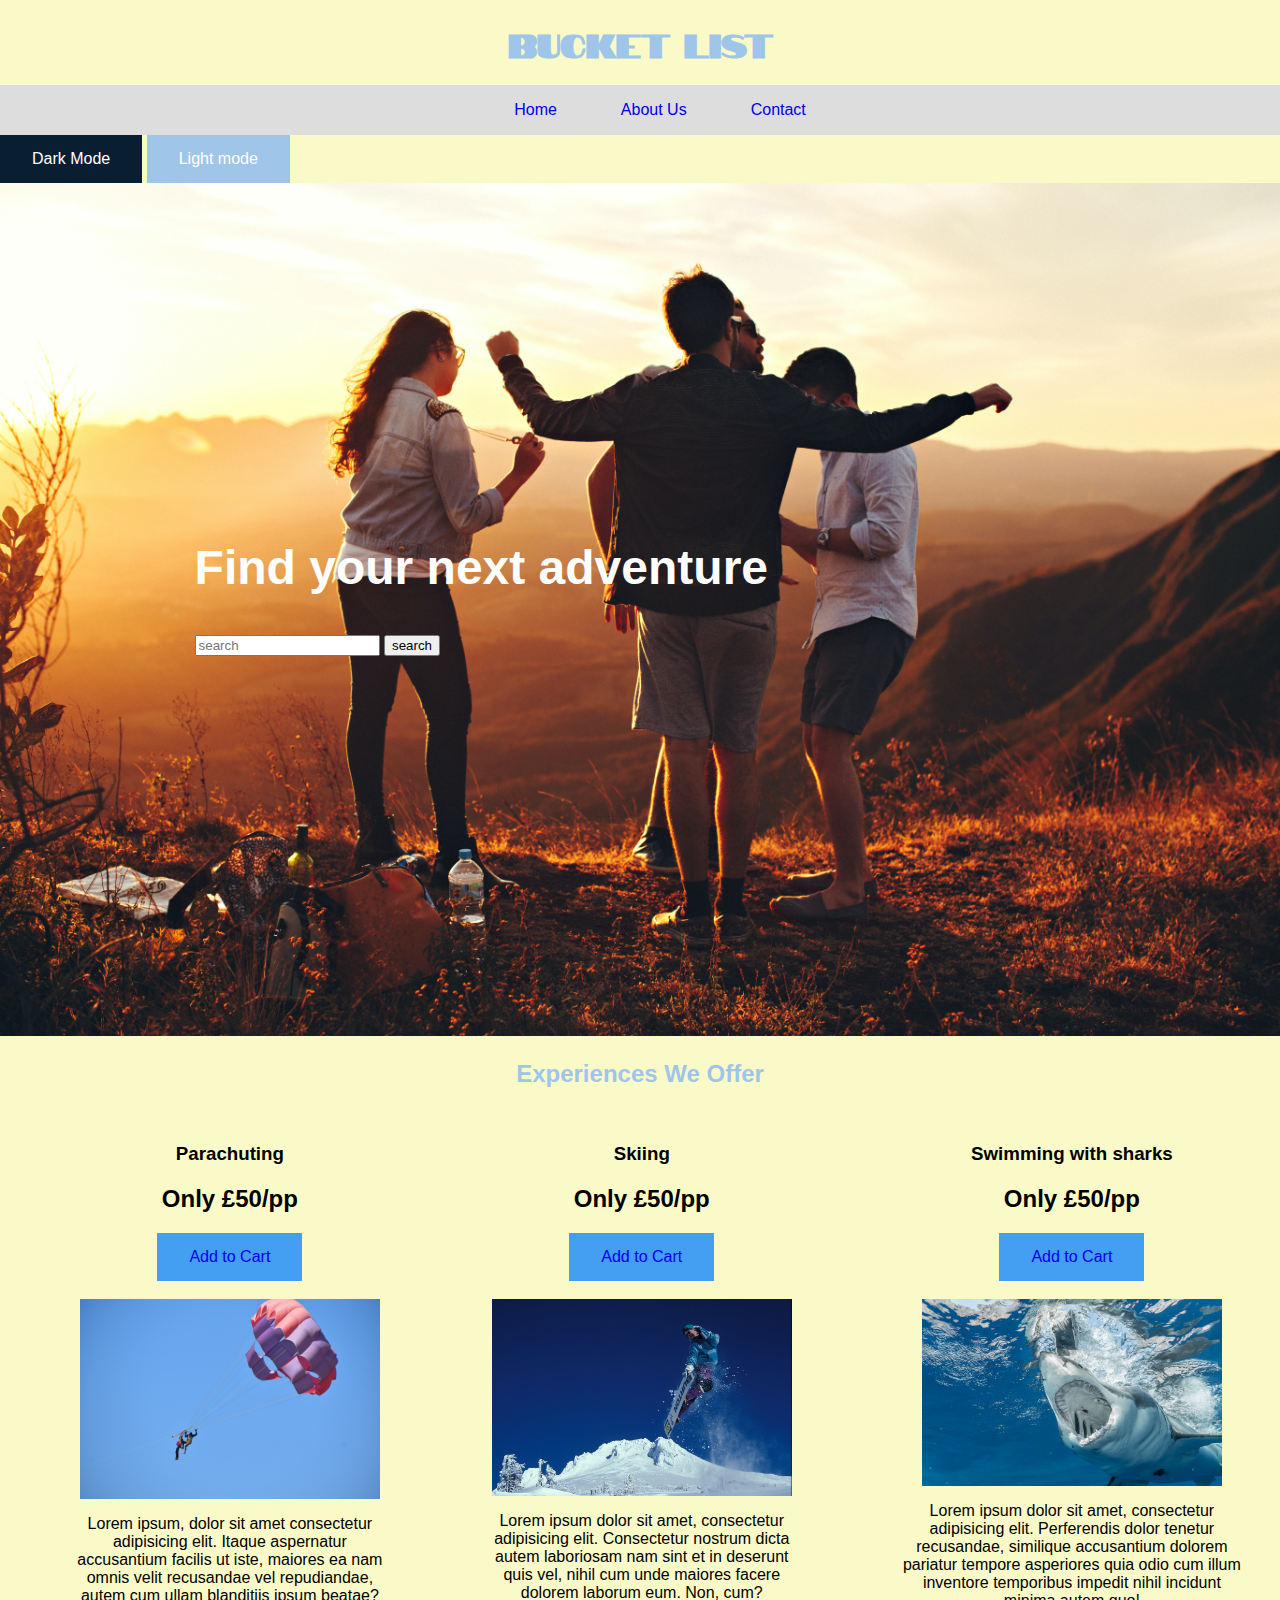
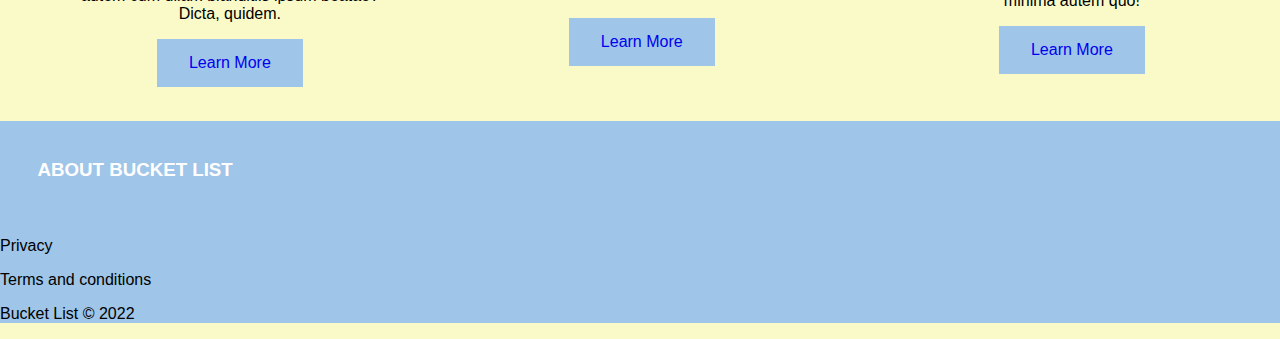
<file: index.html>
<!DOCTYPE html>
<html>
    <head>
        <link rel="stylesheet" href="styles.css">
        <link href="https://fonts.googleapis.com/css2?family=Source+Serif+Pro&display=swap" rel="stylesheet">
        <link rel="preconnect" href="https://fonts.googleapis.com">
        <link rel="preconnect" href="https://fonts.gstatic.com" crossorigin>
        <link href="https://fonts.googleapis.com/css2?family=Notable&display=swap" rel="stylesheet">
        <title>Bucket List</title>
        <script src="app.js" defer></script>

    </head>
    <!--try2-->

    
    <body class="body">
        <!--Website title-->
        <a href="./index.html"><h1>Bucket List</h1></a>
        <!--Navigation bar-->
   <div id="page-container">
       <div id="content-wrap">
           <header class="navbar">
               <img src="menu.svg" id="mobile-menu-id" class="mobile-menu" alt="" />
               <!--Only one h1 element on the page but can't have more than one h2 or h3 element in the same section-->
               <nav>
                 <img src="exit.svg" class="exit" id="mobile-exit-id" alt="" />
                 <ul class="navlinks">
                   <li><a href="./index.html">Home</a></li>
                   <li><a href="./About.html">About Us</a></li>
                   <li><a href="./Contact.html">Contact</a></li>
                 </ul>
               </nav>
             </header>


        <!--Search bar-->
        <section>
            <button id="dark-mode-button">Dark Mode</button>
            <button id="light-mode-button">Light mode</button>
        </section>
        <section>
            <div class="search-bar">
                <h2 class="searchbarh2">Find your next adventure</h2>
                <input type="search" name="search" placeholder="search">
                <input type="submit" value="search">
            </div>
            <div class="mainphoto">
                <img src="./navbar.jpg"  width="100%" alt="">
            </div>
            

        </section>
        <!--experiences pictures and text-->
            <header>
                <h2 id="experience-header">Experiences We Offer</h2>
                <main>
                    <div class="row">
                        <section class="experience">
                            <!--image here-->
                                <ul>
                                    <li>
                                        <h3 class="experience-header1">Parachuting</h3>
                                        <h2 class="experience-header1">Only £50/pp</h2>
                                        <div class="addtocartdiv">
                                            <button class="add-to-cart"><a href="#">Add to Cart</a></button>
                                        </div>
                                        <br>
                                        <img src="./pexels-daya-mb-4701731.jpg" alt="image of person parachuting" class="experience-images">
                                        <p class="experience-description">Lorem ipsum, dolor sit amet consectetur adipisicing elit. Itaque aspernatur accusantium facilis ut iste, maiores ea nam omnis velit recusandae vel repudiandae, autem cum ullam blanditiis ipsum beatae? Dicta, quidem.</p>
                                        <div class="learnmorediv">
                                            <button class="learn-more"><a href="#"> Learn More</a></button>
                                        </div>
                                    </li>
                                </ul>
                        </section>
                        <section class="experience"> 
                            <!--image here-->
                                <ul>
                                    <li>
                                        <h3 class="experience-header1">Skiing</h3>
                                        <h2 class="experience-header1">Only £50/pp</h2>
                                        <div class="addtocartdiv">
                                            <button class="add-to-cart"><a href="#">Add to Cart</a></button>
                                        </div>
                                        <br>
                                        <img src="./pexels-pixabay-209817.jpg" class="experience-images" alt="image of person snowboarding">
                                        <p class="experience-description">Lorem ipsum dolor sit amet, consectetur adipisicing elit. Consectetur nostrum dicta autem laboriosam nam sint et in deserunt quis vel, nihil cum unde maiores facere dolorem laborum eum. Non, cum?</p> 
                                        <div class="learnmorediv">
                                            <button class="learn-more"><a href="#"> Learn More</a></button>
                                        </div>
                                    </li>
                                
                                </ul>
                        </section>
                        <section class="experience">
                            <!--image here-->
                                <ul>
                                    <li>
                                        <h3 class="experience-header1">Swimming with sharks</h3>
                                        <h2 class="experience-header1">Only £50/pp</h2>
                                        <div class="addtocartdiv">
                                            <button class="add-to-cart"><a href="#">Add to Cart</a></button>
                                        </div>
                                        <br>
                                        <img src="./pexels-mile-ribeiro-6497794.jpg" class="experience-images" alt="image of shark" > 
                                        <p class="experience-description">Lorem ipsum dolor sit amet, consectetur adipisicing elit. Perferendis dolor tenetur recusandae, similique accusantium dolorem pariatur tempore asperiores quia odio cum illum inventore temporibus impedit nihil incidunt minima autem quo!</p>
                                        <div class="learnmorediv">
                                            <button class="learn-more"><a href="#"> Learn More</a></button>
                                        </div>
                                    </li>
                                </ul>
                        </section>
                    </div>
                </main>
            </header>
        <section>
            

        </section>
    <!--Page footer-->
        <footer>
            <div>
            <h3 id="footer-title">ABOUT BUCKET LIST</h3>
            <p>Privacy</p>
            <p>Terms and conditions</p>
            <p> Bucket List &#169; 2022</p>
            </div>
        </footer>
    </body>
</html>
</file>
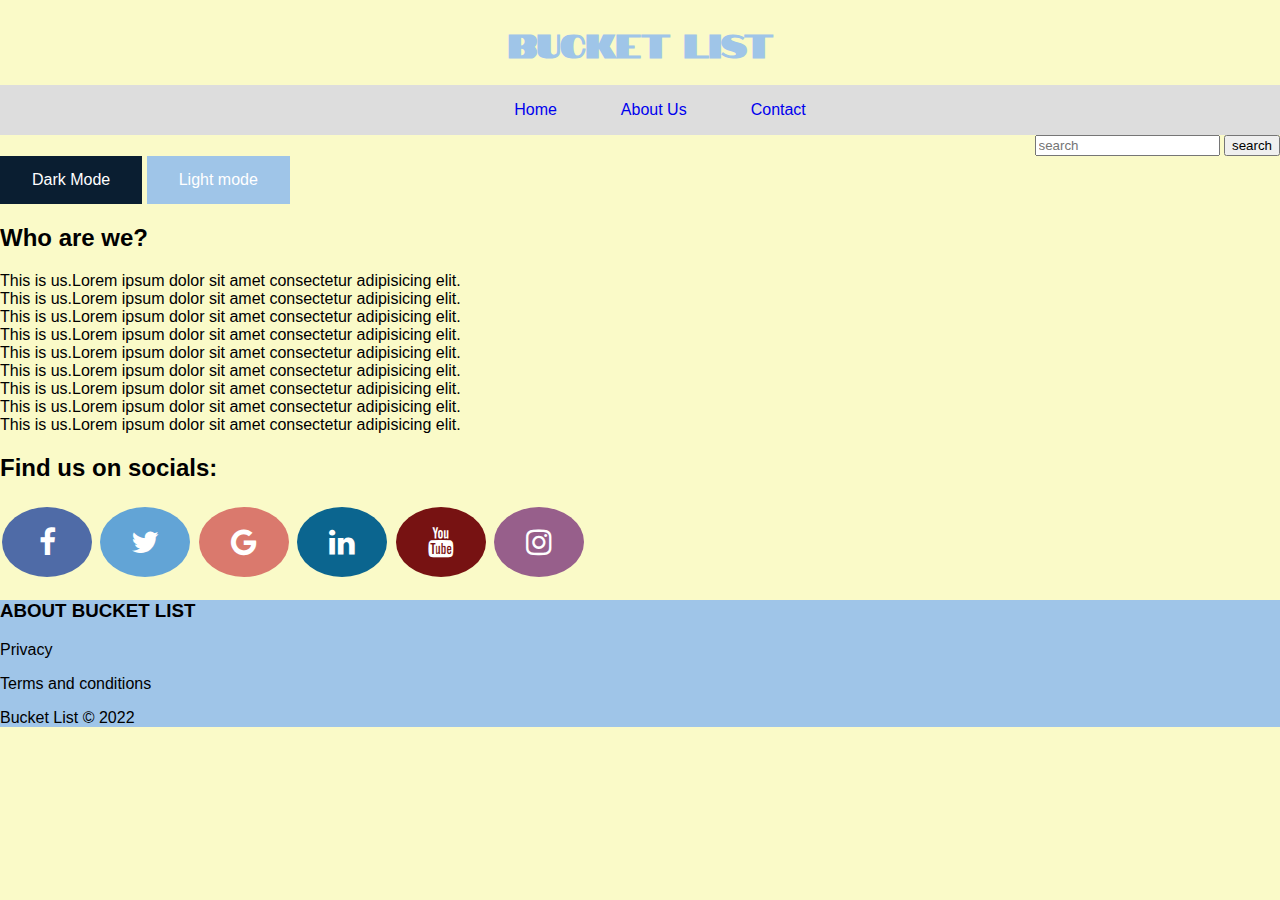
<file: About.html>
<!DOCTYPE html>
<html>
    <head>
        <link rel="stylesheet" href="styles.css">
        <link ref="stylesheet" href="about.css">
        <link href="https://fonts.googleapis.com/css2?family=Source+Serif+Pro&display=swap" rel="stylesheet">
        <link rel="preconnect" href="https://fonts.googleapis.com">
        <link rel="preconnect" href="https://fonts.gstatic.com" crossorigin>
        <link href="https://fonts.googleapis.com/css2?family=Notable&display=swap" rel="stylesheet">
        <title>Bucket List</title>
        <script src="app.js" defer></script>

        <meta name="viewport" content="width=device-width, initial-scale=1">
<link rel="stylesheet" href="https://cdnjs.cloudflare.com/ajax/libs/font-awesome/4.7.0/css/font-awesome.min.css">
<style>
    .fa {
      padding: 20px;
      font-size: 30px;
      width: 50px;
      text-align: center;
      text-decoration: none;
      margin: 5px 2px;
      border-radius: 50%;
    }
    
    .fa:hover {
        opacity: 0.7;
    }
    
    .fa-facebook {
      background: rgb(79, 107, 167) ;
      color: white;
    }
    
    .fa-twitter {
      background: #62a4d6;
      color: white;
    }
    
    .fa-google {
      background: rgb(218, 121, 109);
      color: white;
    }
    
    .fa-linkedin {
      background: #0b658f;
      color: white;
    }
    
    .fa-youtube {
      background: #771212;
      color: white;
    }
    
    .fa-instagram {
      background: rgb(151, 95, 139);
      color: white;
    }</style>

    </head>
    <body class="body">
        <div id="page-container">
            <div id="content-wrap">
    <body>
        <header>
            <!--Website title-->
            <a href="./index.html"><h1>Bucket List</h1></a>
            <!--Navigation bar-->
            <nav>
                <ul class="navBar">
                    <li><a href="./index.html">Home</a></li>
                    <li><a href="./About.html">About Us</a></li>
                    <li><a href="./Contact.html">Contact</a></li>
                </ul>
            </nav>
            
        </header>
        <!--Search bar-->
        <section>
            <div class="right-nav">
                <input type="search" name="search" placeholder="search">
                <input type="submit" value="search">
            </div>
            <button id="dark-mode-button">Dark Mode</button>
            <button id="light-mode-button">Light mode</button>
        </section>
            
        <section>
            <header id="about-header">
                <h2>Who are we?</h2>
            </header>
            <main>
                <section class="about-text"> 
                    <p>This is us.Lorem ipsum dolor sit amet consectetur adipisicing elit. </br> 
                    This is us.Lorem ipsum dolor sit amet consectetur adipisicing elit. </br> 
                    This is us.Lorem ipsum dolor sit amet consectetur adipisicing elit. </br> 
                    This is us.Lorem ipsum dolor sit amet consectetur adipisicing elit. </br> 
                    This is us.Lorem ipsum dolor sit amet consectetur adipisicing elit. </br> 
                    This is us.Lorem ipsum dolor sit amet consectetur adipisicing elit. </br> 
                    This is us.Lorem ipsum dolor sit amet consectetur adipisicing elit. </br> 
                    This is us.Lorem ipsum dolor sit amet consectetur adipisicing elit. </br> 
                    This is us.Lorem ipsum dolor sit amet consectetur adipisicing elit. </br> </p>
                </section>
                <section>
                    <h2>Find us on socials:</h2>
                </section>
                <section>
                    <a href="https://www.google.com/search?gs_ssp=eJzj4tLP1TfIyK1MKy5TYDRgdGDw4khLTE5Nys_PBgBmYAfL&q=facebook&oq=facebook&aqs=chrome.1.69i60j46i131i199i433i465i512j0i131i433i512l2j0i433i512j0i512j69i60l2.4561j0j1&sourceid=chrome&ie=UTF-8" class="fa fa-facebook"></a>
                    <a href="https://www.google.com/search?gs_ssp=eJzj4tLP1TfIyDMsS05XYDRgdGDwYi8pzywpSS0CAFnOB00&q=twitter&oq=twitter&aqs=chrome.1.69i57j46i131i199i433i465i512j0i131i433i512l2j0i512j0i131i433i512j0i433i512j0i131i433i512j0i433i512.2859j0j9&sourceid=chrome&ie=UTF-8" class="fa fa-twitter"></a>
                    <a href="https://www.google.com/webhp?hl=en&sa=X&ved=0ahUKEwjlzbmDp531AhVmQ0EAHQ-TAjEQPAgI" class="fa fa-google"></a>
                    <a href="https://www.google.com/search?gs_ssp=eJzj4tLP1TcoNzC2MDBVYDRgdGDw4sjJzMtOTcnMAwBRaga5&q=linkedin&oq=linkedin&aqs=chrome.1.69i60j46i131i199i433i465i512j46i199i433i465i512j0i433i457i512j0i402l2j69i60l2.2609j0j4&sourceid=chrome&ie=UTF-8" class="fa fa-linkedin"></a>
                    <a href="https://www.google.com/search?gs_ssp=eJzj4tTP1TewzEouK1ZgNGB0YPBir8wvLSlNSgUAUQAG7g&q=youtube&oq=youtube&aqs=chrome.1.69i60j46i131i199i433i465i512j35i39l2j0i433i512j69i60l3.2099j0j9&sourceid=chrome&ie=UTF-8" class="fa fa-youtube"></a>
                    <a href="https://www.google.com/search?q=instagram&oq=instag&aqs=chrome.0.0i131i433i512j69i57j0i131i433i512l3j0i512j69i60l2.3924j0j9&sourceid=chrome&ie=UTF-8" class="fa fa-instagram"></a>
                </section>
            </main>
        </section>
    </body>
<!--Page footer-->
    <footer>
        <h3>ABOUT BUCKET LIST</h3>
        <p>Privacy</p>
        <p>Terms and conditions</p>
        <p> Bucket List &#169; 2022</p>
    </footer>
</file>
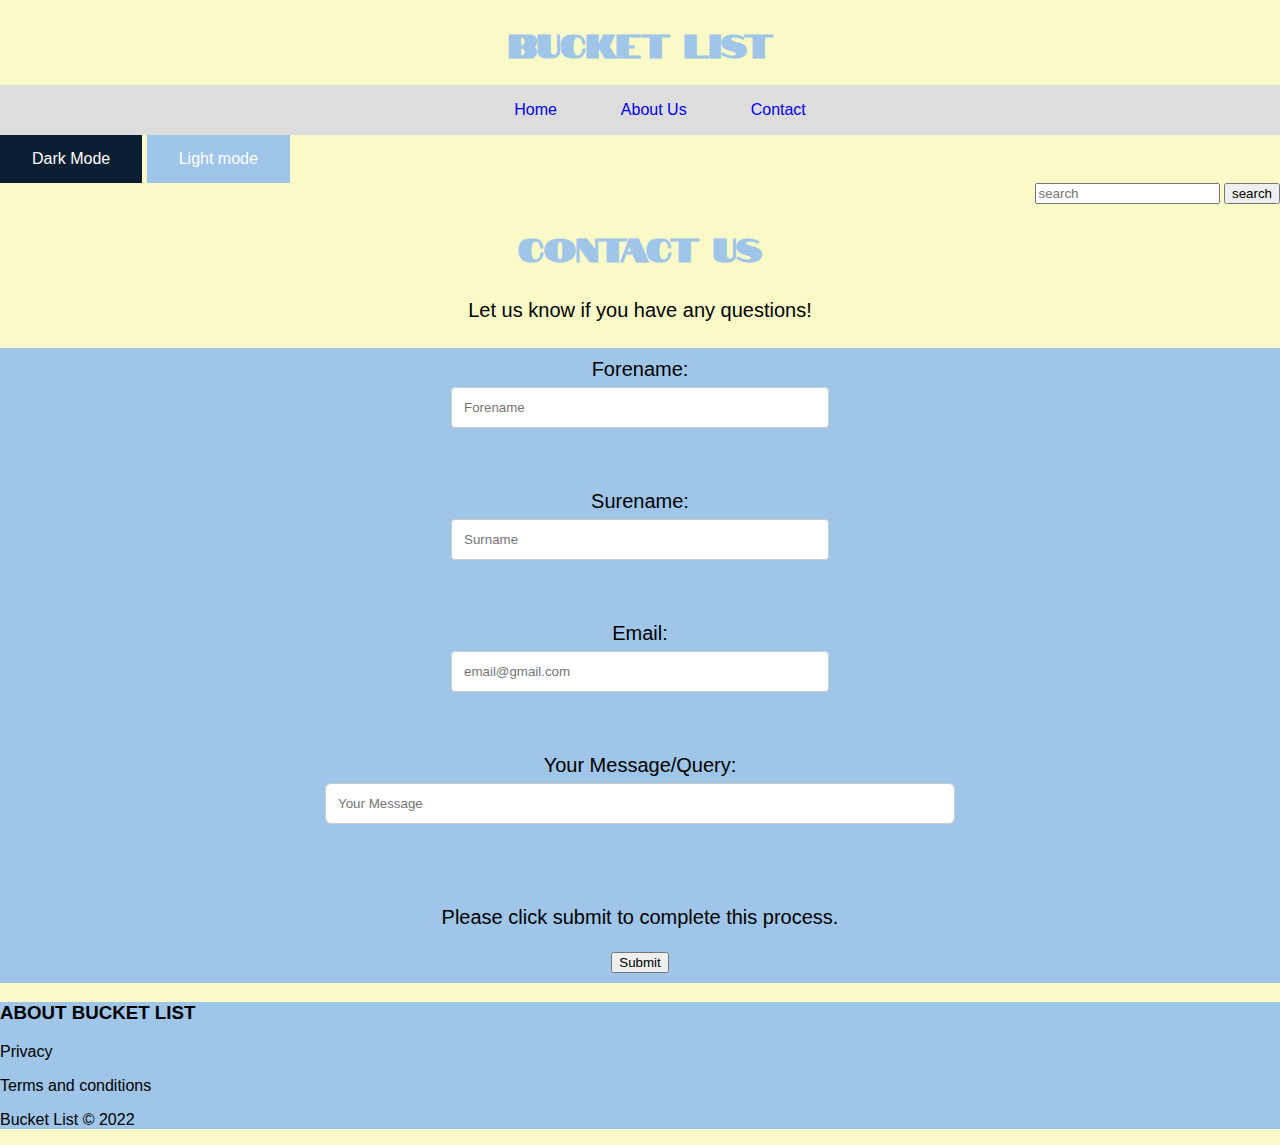
<file: Contact.html>
<!DOCTYPE html>
<html>
    <head>
        <link rel="stylesheet" href="styles.css">
        <link rel="stylesheet" href="contact.css">
        <link href="https://fonts.googleapis.com/css2?family=Source+Serif+Pro&display=swap" rel="stylesheet">
        <link rel="preconnect" href="https://fonts.googleapis.com">
        <link rel="preconnect" href="https://fonts.gstatic.com" crossorigin>
        <link href="https://fonts.googleapis.com/css2?family=Notable&display=swap" rel="stylesheet">
        <title>Bucket List</title>
        <script src="app.js" defer></script>

    </head>
    <body class="body">
        <div id="page-container">
            <div id="content-wrap">
    <body>
        <header>
            <!--Website title-->
            <a href="./index.html"><h1>Bucket List</h1></a>
            <!--Navigation bar-->
            <nav>
                <ul class="navBar">
                    <li><a href="./index.html">Home</a></li>
                    <li><a href="./About.html">About Us</a></li>
                    <li><a href="./Contact.html">Contact</a></li>
                </ul>
            </nav>
            
        </header>
        <!-- dark and light-->
        <section>
            <button id="dark-mode-button">Dark Mode</button>
            <button id="light-mode-button">Light mode</button>
        </section>
        <!--Search bar-->
        <section>
            <div class="right-nav">
                <input type="search" name="search" placeholder="search">
                <input type="submit" value="search">
            </div>
        </section>
  <!--contact us form-->
        <section>
            <h1 class="contact"> Contact Us </h1>
            <h2 class="header_2">Let us know if you have any questions!</h2>
                <div id="order">
                    <form action class="Order_form" onSubmit="alert('Thank you for your message.')">
                        <label for="Name"> Forename:</label>
                        <br>
                        <input class="text" name="Forename" placeholder="Forename" id>
                        <br>
                        <br>
                        <br>
                        <label for="Name"> Surename:</label>
                        <br>
                        <input class="text" name="Surename" placeholder="Surname" id>
                        <br>
                        <br>
                        <br>
                        <label for="email">Email:</label>
                        <br>
                        <input class="text" name="Email" placeholder="email@gmail.com" id>
                        <br>
                        <br>
                        <br>
                        <label for="Your Message">Your Message/Query:</label>
                        <br>
                        <input class="text_Message" name="Your Message/Query" placeholder="Your Message" id>
                        <br>
                        <br>
                        <br>
                        
                        <div id="my_form">
                            <p>Please click submit to complete this process.</p>
                            <button id="nextStep">Submit</button>
                          </div>
                          <div id="thank_you" style="display: none;">
                            <p>Thanks for filling up the form! We will be in touch shortly.</p>
                            <button type="submit">Close</button>
                          </div>
                    </form>
                </div>
        </section>
    <!--Page footer-->
        <footer>
            <h3>ABOUT BUCKET LIST</h3>
                <p>Privacy</p>
                <p>Terms and conditions</p>
                <p> Bucket List &#169; 2022</p>
        </footer>
    </body>
</html>
</file>
<file: styles.css>
body{
    margin:0 0;
    padding:0 0;
}

.page-container {
    position: relative;
    min-height: 100vh;
    display: block;
}
/* title */
h1 {
    text-align: center;
    font-family: 'Notable', sans-serif;
    color: #9FC5E8;
}
/* content-wrap */
.content-wrap {
    padding-bottom: 2.5rem;

}

.body {
    overflow-x: hidden;
    background-color: #FAFAC8;
    font-family: Arial, Helvetica, sans-serif;
}

/*navbar*/
/*Navigation bar- small screen*/
.mobile-menu {
    float: right;
  }
  nav {
    display: none;
  }
  .menu {
    display: block;
  }
  
  nav {
    position: fixed;
    z-index: 999;
    width: 66%;
    right: 0%;
    top: 0;
    background-color: #dddddd;
    padding: 1em;
    height: 100%;
  }
  .exit {
    float: right;
  }
  a.navlink {
    color: white;
  }
  li {
    padding: 2em 2em;
  }
  a:hover {
    font-weight: bold;
  }
  /*Navigation bar- large screen*/
  @media only screen and (min-width: 800px) {
    .mobile-menu,
    .exit {
      display: none;
    }
    nav {
      display: flex;
      flex-direction:row;
      justify-content: space-around;
      position: unset;
      height: auto;
      width: 100%;
      padding: 0;
      margin: 0;
    }
    ul {
      display: flex;
      list-style-type: none;
    }
    li {
      padding: 0em 2em;
    }
    a.navlink {
      color: white;
      font-size: 1.1em;
      padding: 0.1em 1em;
    }
  }

li{
    list-style-type: none;
}
a{
    text-decoration:none;
}
a:hover {
    font-weight: bold;
}
/*main photo*/
.mainphoto {
    width: 100%;
  }
  .search-bar {
    position: absolute;
    top: 500px;
    right: 40%;
  }
  .searchbarh2 {
    color: white;
    font-weight: bolder;
    font-size: 3em;
  }

/*3 experiences*/
.row {
    display: flex;
    justify-content: space-between;
  }


.experience-images{
    width:300px;
    display: block;
    margin-left: auto;
    margin-right: auto;
}

#experience-header{
    display: flex;
    align-items: center;
    justify-content: center;
    color: #9FC5E8;
}

.experience-header1{
    text-align: center;
}

.experience-description{
    text-align: center;
}


/* learn more */
.learnmorediv{
    text-align: center;
}

.learn-more {
    background-color: #9FC5E8;
    border: none;
    color: white;
    padding: 15px 32px;
    text-align: center;
    text-decoration: none;
    display: inline-block;
    font-size: 16px;
  }

/* add to cart */
.addtocartdiv {
    text-align: center;
}

.add-to-cart{
    background-color: rgb(68, 158, 241);
    border: none;
    color: white;
    padding: 15px 32px;
    text-align: center;
    text-decoration: none;
    display: inline-block;
    font-size: 16px;

}

/*footer*/
#footer-title{
    background-color: #9FC5E8;
    padding: 2em;
    color: white;
    font-weight: bolder;
}

footer{
    background-color: #9FC5E8;   
}

.about-text {
 color: black;
}

.about-header {
    color: #9FC5E8;
}

/* dark mode button*/
#dark-mode-button{
    background-color: #0a1e31;
    border: none;
    color: white;
    padding: 15px 32px;
    text-align: center;
    text-decoration: none;
    display: inline-block;
    font-size: 16px;
}

/* light mode button*/
#light-mode-button{
    background-color: #9FC5E8;
    border: none;
    color: white;
    padding: 15px 32px;
    text-align: center;
    text-decoration: none;
    display: inline-block;
    font-size: 16px;
}




  
  .right-nav{
    text-align: right;
    position: right;
}
</file>
<file: about.css>
/* About us page */

.right-nav{
    text-align: right;
}

.fa {
  padding: 20px;
  font-size: 30px;
  width: 50px;
  text-align: center;
  text-decoration: none;
  margin: 5px 2px;
}

.fa:hover {
    opacity: 0.7;
}

.fa-facebook {
  background: #3B5998;
  color: white;
}

.fa-twitter {
  background: #55ACEE;
  color: white;
}

.fa-google {
  background: rgb(190, 106, 95);
  color: white;
}

.fa-linkedin {
  background: #007bb5;
  color: white;
}

.fa-youtube {
  background: #831e1e;
  color: white;
}

.fa-instagram {
  background: #125688;
  color: white;
}

.about-text {
 color: #9FC5E8;
}

/* dark mode button*/
#dark-mode-button{
  background-color: #0a1e31;
  border: none;
  color: white;
  padding: 15px 32px;
  text-align: center;
  text-decoration: none;
  display: inline-block;
  font-size: 16px;
}

/* light mode button*/
#light-mode-button{
  background-color: #9FC5E8;
  border: none;
  color: white;
  padding: 15px 32px;
  text-align: center;
  text-decoration: none;
  display: inline-block;
  font-size: 16px;
}
</file>
<file: contact.css>
/* contact us page */
.Order_form {
    text-align:center;
    font-size: 20px;
    text-align: center;
    font-weight: lighter;
    padding: 10px;
    color: black;
    margin-top: 10px;
    background-color:#9FC5E8;
}

.header_2 {
    font-size: 20px;
    text-align: center;
    font-weight: lighter;
    padding: 10px;
    color: black;
    margin-top: 20px;
    background-color:transparent;
}

.right-nav{
    text-align: right;
}
.text {
    width: 30%;
    padding: 12px;
    border: 1px solid #ccc;
    border-radius: 4px;
    box-sizing: border-box;
    margin-top: 6px;
    margin-bottom: 16px;
    resize: vertical;
}

.text_Message {
    width: 50%;
    height: 20%;
    text-align:start;
    padding: 12px;
    border: 1px solid #ccc;
    border-radius: 6px;
    box-sizing: border-box;
    margin-top: 6px;
    margin-bottom: 16px;
    resize: vertical;
}

/* dark mode button*/
#dark-mode-button{
    background-color: #0a1e31;
    border: none;
    color: white;
    padding: 15px 32px;
    text-align: center;
    text-decoration: none;
    display: inline-block;
    font-size: 16px;
}

/* light mode button*/
#light-mode-button{
    background-color: #9FC5E8;
    border: none;
    color: white;
    padding: 15px 32px;
    text-align: center;
    text-decoration: none;
    display: inline-block;
    font-size: 16px;
}
</file>
